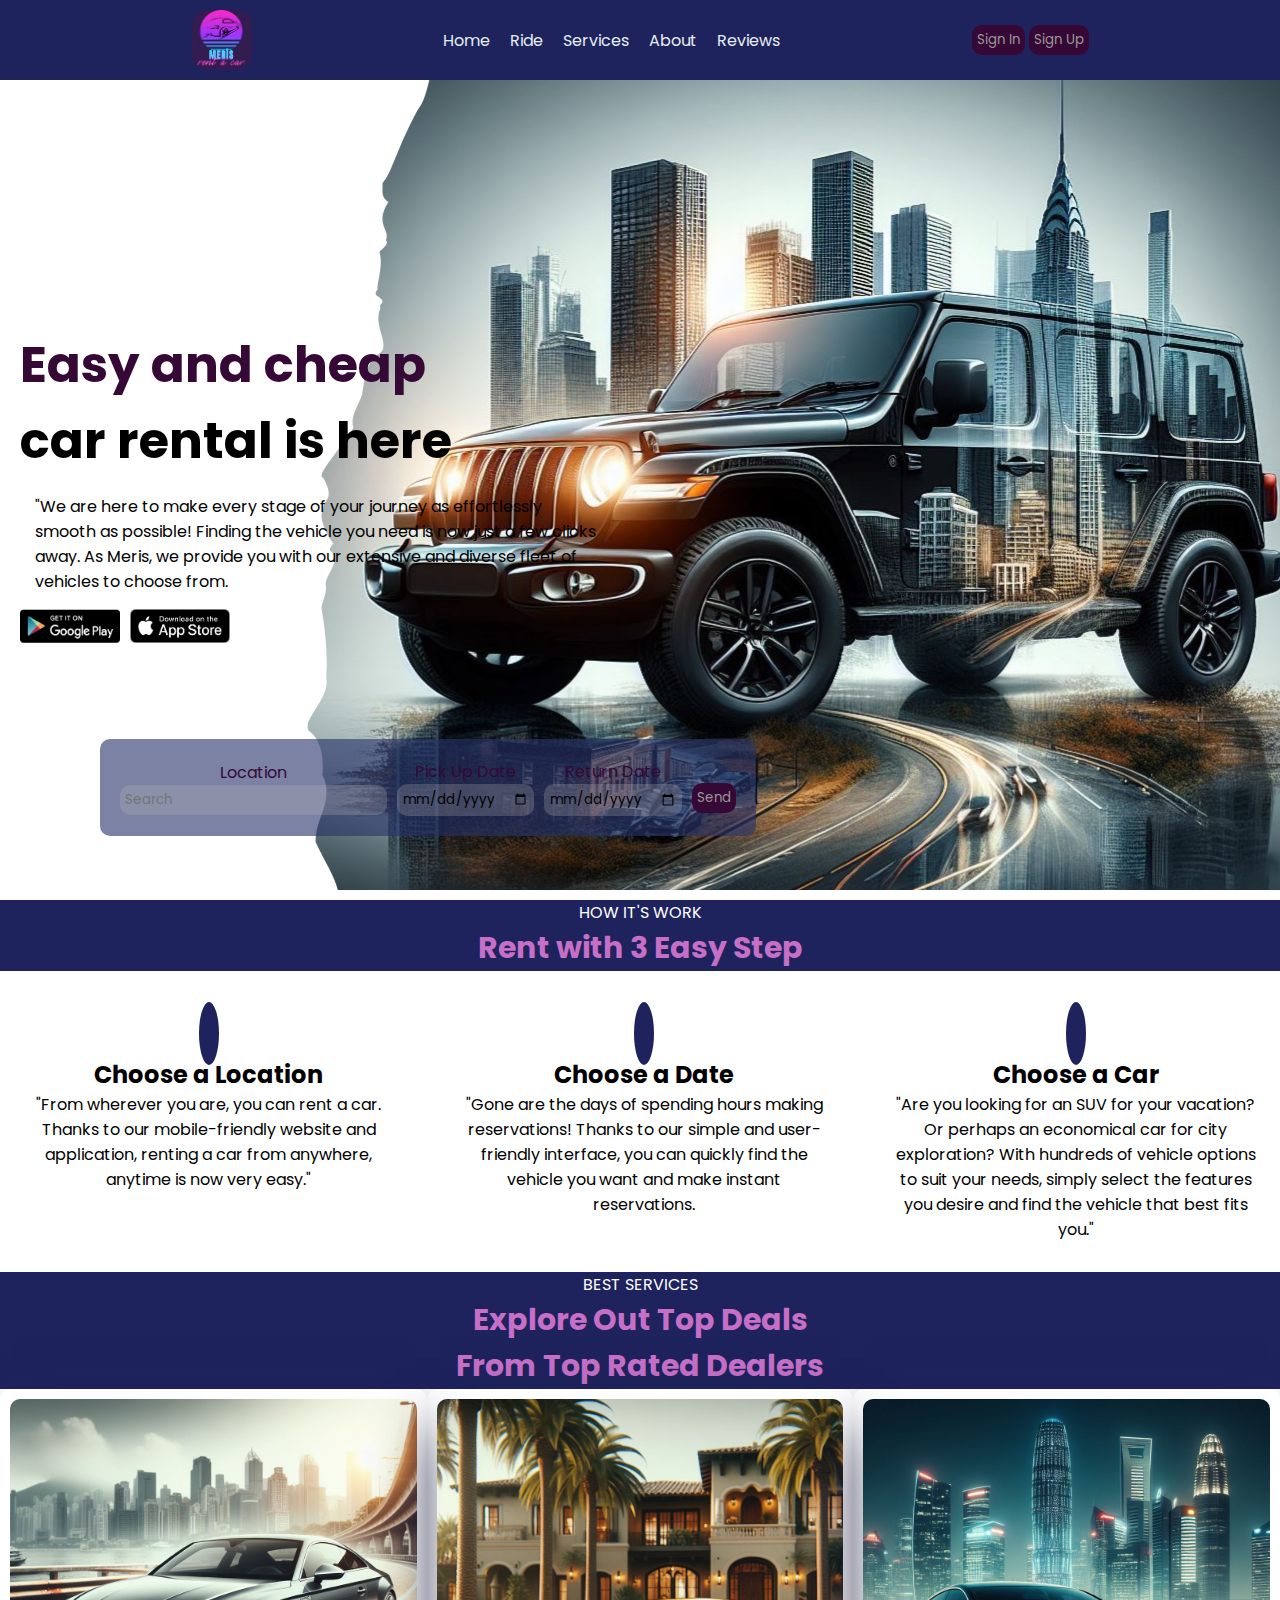
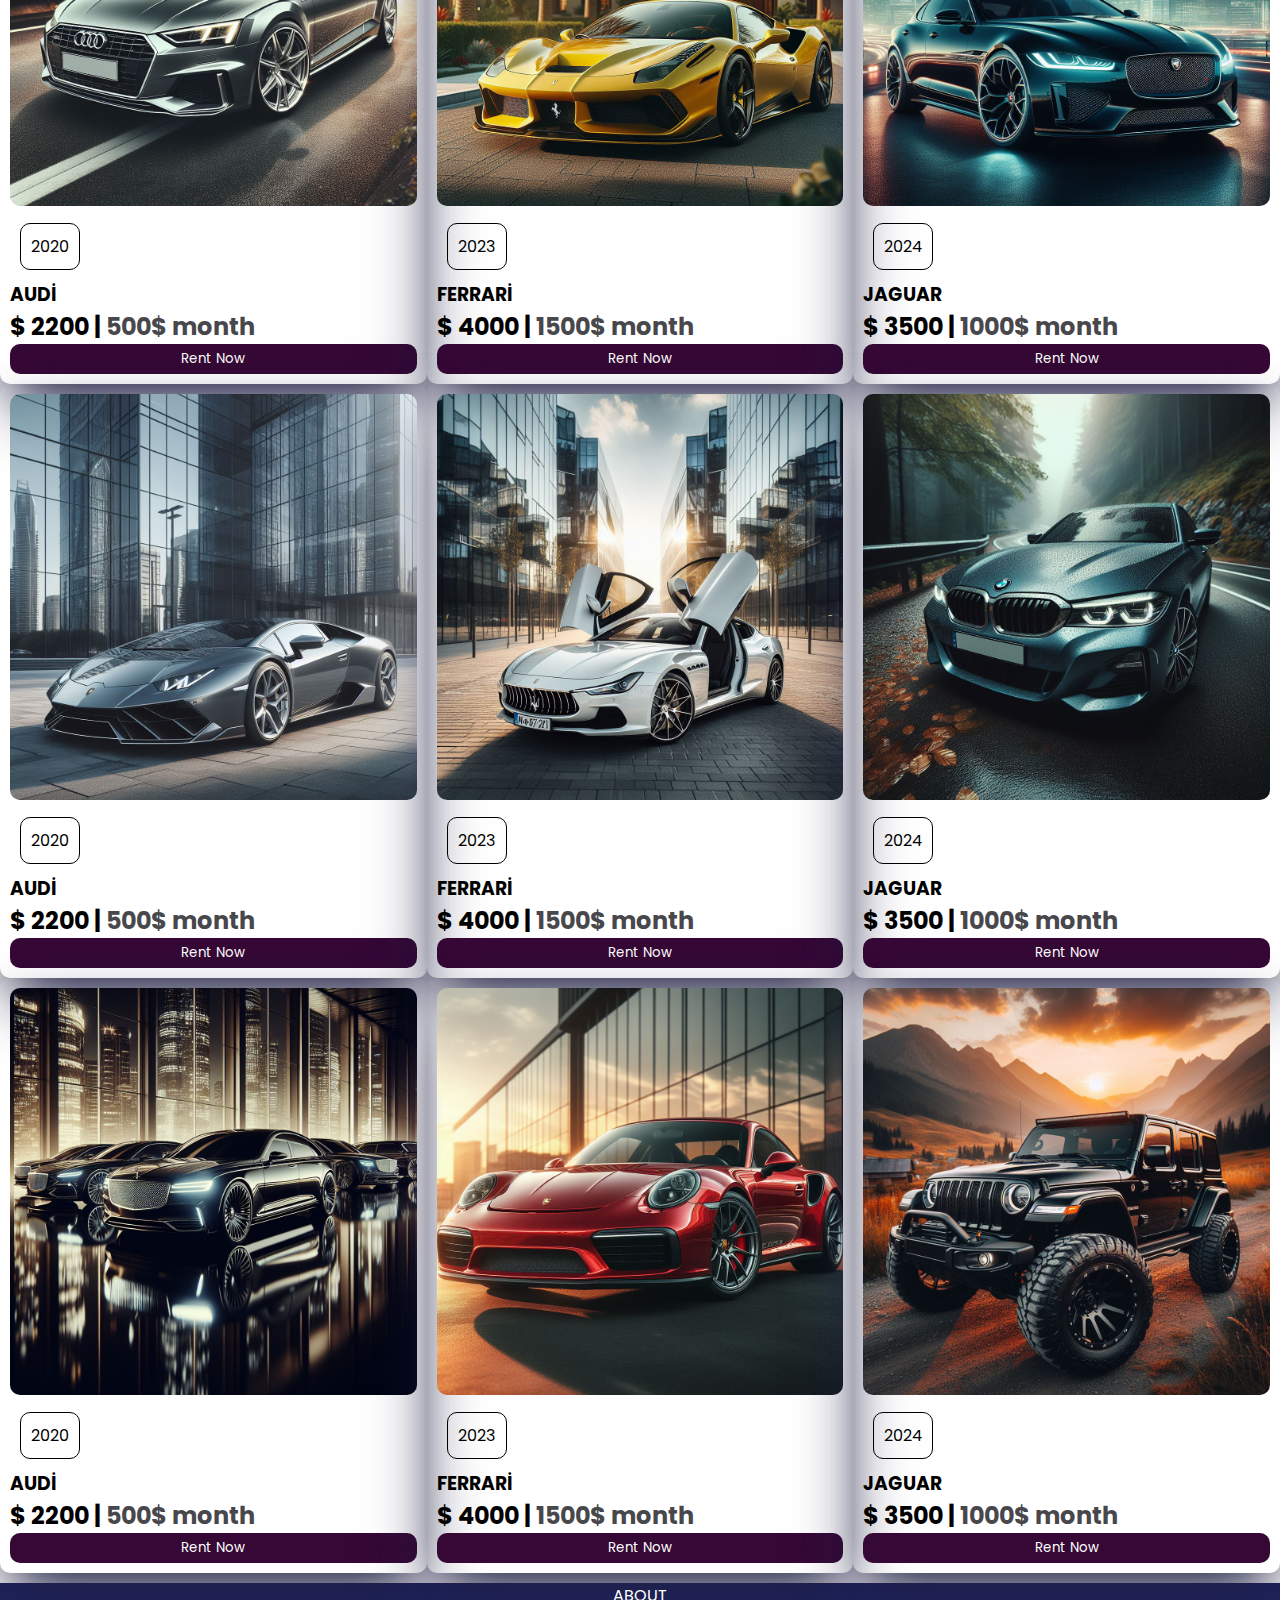
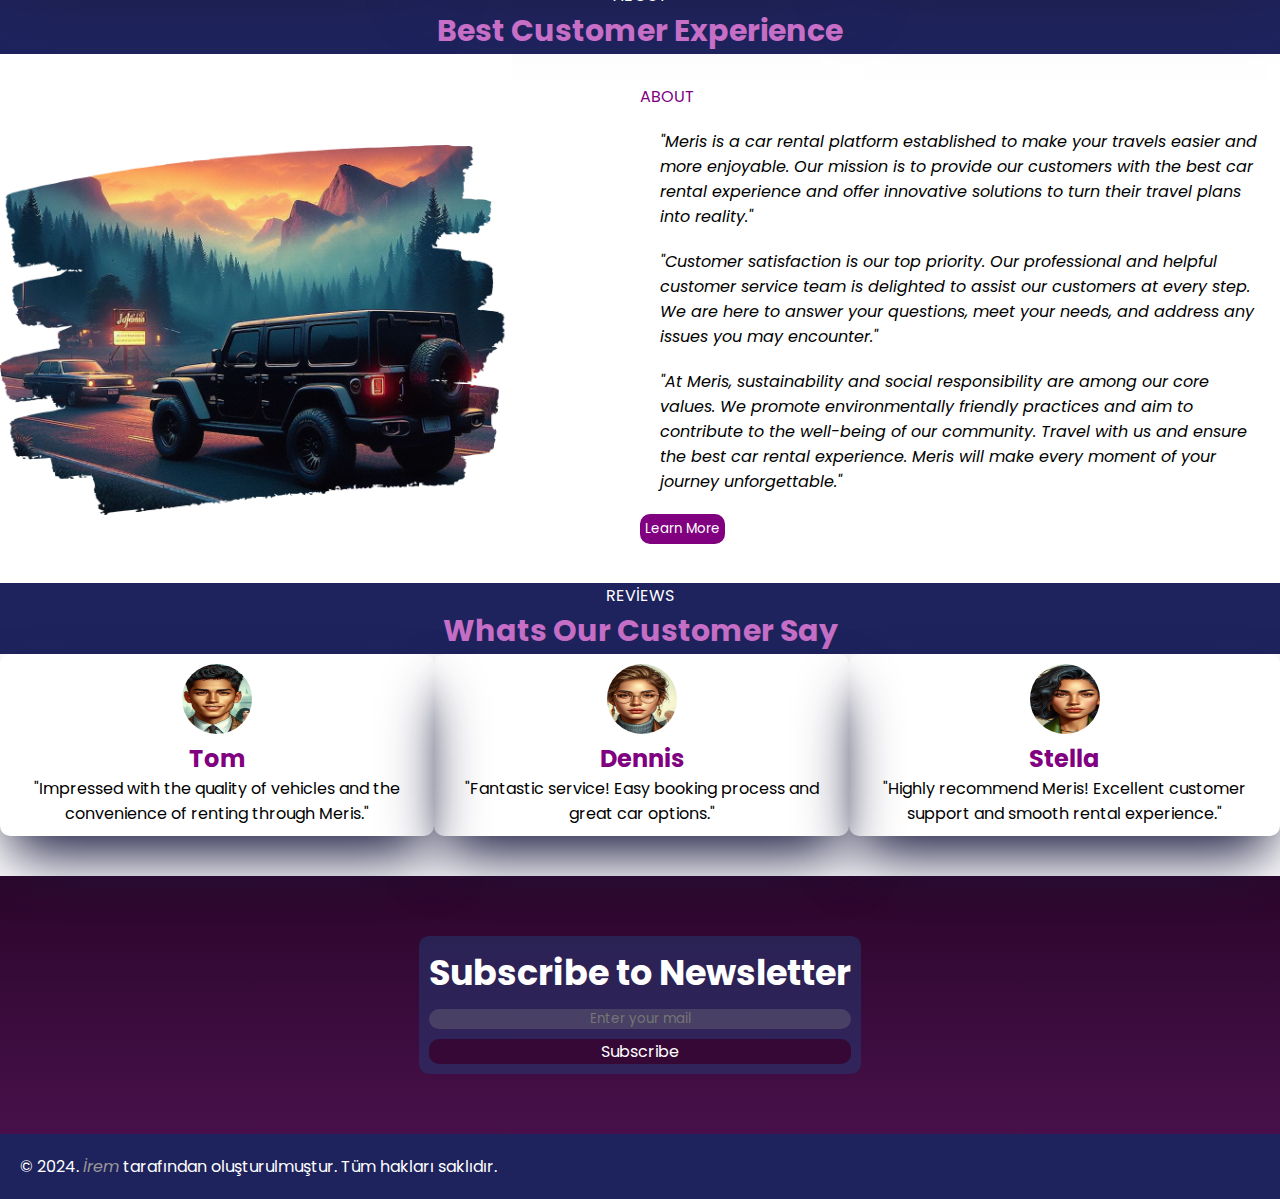
<file: index.html>
<!DOCTYPE html>
<html lang="en">
  <head>
    <meta charset="UTF-8" />
    <meta name="viewport" content="width=device-width, initial-scale=1.0" />
    <title>Document</title>
    <!--CSS-->
    <link rel="stylesheet" href="style.css" />
    <!--FontAwasome-->
    <link
      rel="stylesheet"
      href="https://cdnjs.cloudflare.com/ajax/libs/font-awesome/6.5.1/css/all.min.css"
      integrity="sha512-DTOQO9RWCH3ppGqcWaEA1BIZOC6xxalwEsw9c2QQeAIftl+Vegovlnee1c9QX4TctnWMn13TZye+giMm8e2LwA=="
      crossorigin="anonymous"
      referrerpolicy="no-referrer"
    />
  </head>
  <body>
    <header>
      <img src="images/logo.png" alt="" />
      <ul class="navbar">
        <li><a href="">Home</a></li>
        <li><a href="">Ride</a></li>
        <li><a href="">Services</a></li>
        <li><a href="">About</a></li>
        <li><a href="">Reviews</a></li>
      </ul>

      <div class="header-btn">
        <button>Sign In</button>
        <button>Sign Up</button>
      </div>
    </header>
    <!-- ana ekran -->
    <section class="home">
      <!-- metinler alanı -->
      <div class="text">
          <h1><span>Easy and cheap</span> <br>car rental is here</h1>
          <p>"We are here to make every stage of your journey as effortlessly smooth as possible! Finding the vehicle you need is now just a few clicks away. As Meris, we provide you with our extensive and diverse fleet of vehicles to choose from.</p>
          <div class="app-stores">
              <img src="images/play.png" alt="">
              <img src="images/ios.png" alt="">
          </div>
      </div>
    </section>
    
    <!-- form alanı -->
    <div class="form-container">

      <form>

          <div class="input-box">
              <span>Location</span>
              <input type="search" placeholder="Search">
          </div>
          <div class="input-box">
            <span>Pick Up Date</span>
            <input type="date" placeholder="Search">
        </div>

        <div class="input-box">
            <span>Return Date</span>
            <input type="date" placeholder="Search">
        </div>

        <div class="input-box">
            <button>Send</button>
        </div>

    </form>
    <!-- kiralama adımları -->
    <section>
      <div class="heading">
          <span>HOW IT'S WORK</span>
          <h1>Rent with 3 Easy Step</h1>
      </div>

      <div class="ride-container">

          <div class="box">
              <i class="fa-solid fa-location-dot"></i>
              <h2>Choose a Location</h2>
              <p>"From wherever you are, you can rent a car. Thanks to our mobile-friendly website and application, renting a car from anywhere, anytime is now very easy."</p>
          </div>

          <div class="box">
              <i class="fa-solid fa-calendar-days"></i>
              <h2>Choose a Date</h2>
              <p>"Gone are the days of spending hours making reservations! Thanks to our simple and user-friendly interface, you can quickly find the vehicle you want and make instant reservations.</p>
          </div>

          <div class="box">
              <i class="fa-solid fa-car"></i>
              <h2>Choose a Car</h2>
              <p>"Are you looking for an SUV for your vacation? Or perhaps an economical car for city exploration? With hundreds of vehicle options to suit your needs, simply select the features you desire and find the vehicle that best fits you."</p>
          </div>

      </div>
  </section>

    <!-- services -->
    <section class="services">
      <div class="heading">
        <span>BEST SERVICES</span>
        <h1>Explore Out Top Deals <br>
          From Top Rated Dealers</h1>
      </div>
      <div class="services-container">
        <div class="box">
        <div class="box-img">
          <img src="images/audi.jpeg" alt="">
        </div>
            <p>2020</p>
            <h3>AUDİ</h3>
            <h2>$ 2200 | <span> 500$ month</span></h2>
            <button>Rent Now</button>
        </div>
        <div class="box">
            <div class="box-img">
              <img src="images/ferrari.jpeg" alt="">
            </div>
            <p>2023</p>
            <h3>FERRARİ</h3>
            <h2>$ 4000 | <span> 1500$ month</span></h2>
            <button>Rent Now</button>
          </div>
          <div class="box">
              <div class="box-img">
                <img src="images/jaguar.jpeg" alt="">
              </div>
              <p>2024</p>
              <h3>JAGUAR</h3>
              <h2>$ 3500 | <span> 1000$ month</span></h2>
              <button>Rent Now</button>
           </div>
           <div class="box">
            <div class="box-img">
              <img src="images/lamborgini.jpeg" alt="">
            </div>
                <p>2020</p>
                <h3>AUDİ</h3>
                <h2>$ 2200 | <span> 500$ month</span></h2>
                <button>Rent Now</button>
            </div>
            <div class="box">
                <div class="box-img">
                  <img src="images/maserati.jpeg" alt="">
                </div>
                <p>2023</p>
                <h3>FERRARİ</h3>
                <h2>$ 4000 | <span> 1500$ month</span></h2>
                <button>Rent Now</button>
              </div>
              <div class="box">
                  <div class="box-img">
                    <img src="images/mavibmw.jpeg" alt="">
                  </div>
                  <p>2024</p>
                  <h3>JAGUAR</h3>
                  <h2>$ 3500 | <span> 1000$ month</span></h2>
                  <button>Rent Now</button>
               </div>
               <div class="box">
                <div class="box-img">
                  <img src="images/mercedes.jpeg" alt="">
                </div>
                    <p>2020</p>
                    <h3>AUDİ</h3>
                    <h2>$ 2200 | <span> 500$ month</span></h2>
                    <button>Rent Now</button>
                </div>
                <div class="box">
                    <div class="box-img">
                      <img src="images/porsche.jpeg" alt="">
                    </div>
                    <p>2023</p>
                    <h3>FERRARİ</h3>
                    <h2>$ 4000 | <span> 1500$ month</span></h2>
                    <button>Rent Now</button>
                  </div>
                  <div class="box">
                      <div class="box-img">
                        <img src="images/siyah jeep.jpeg"">
                      </div>
                      <p>2024</p>
                      <h3>JAGUAR</h3>
                      <h2>$ 3500 | <span> 1000$ month</span></h2>
                      <button>Rent Now</button>
                   </div>
      </div>
    </section>
    <!-- about -->
    <section class="about">
      <div class="heading">
        <span>ABOUT</span>
        <h1>Best Customer Experience</h1>
      </div>
      <div class="about-container">
        <div class="about-img">
          <img src="images/araba3...png" alt="">
        </div>
        <div class="about-text">
          <span>ABOUT</span>
          <p>
            "Meris is a car rental platform established to make your travels easier and more enjoyable. Our mission is to provide our customers with the best car rental experience and offer innovative solutions to turn their travel plans into reality."</p>
          <p>
            "Customer satisfaction is our top priority. Our professional and helpful customer service team is delighted to assist our customers at every step. We are here to answer your questions, meet your needs, and address any issues you may encounter."</p>
          <p>"At Meris, sustainability and social responsibility are among our core values. We promote environmentally friendly practices and aim to contribute to the well-being of our community.

            Travel with us and ensure the best car rental experience. Meris will make every moment of your journey unforgettable."</p>
            <button>Learn More</button>
        </div>
      </div>
    </section>
    <!-- REVIEWS -->
    <section class="reviews">
      <div class="heading">
        <span>REVİEWS</span>
        <h1>Whats Our Customer Say</h1>
      </div>
      <div class="reviews-container">
        <div class="box">
          <div class="rev-img">
              <img src="images/insan.1.jpeg" alt="">
          </div>
          <h2>Tom</h2>
          <div>
              <i class="fa-solid fa-star"></i>
              <i class="fa-solid fa-star"></i>
              <i class="fa-solid fa-star"></i>
              <i class="fa-solid fa-star"></i>
              <i class="fa-solid fa-star"></i>
          </div>
          <p>"Impressed with the quality of vehicles and the convenience of renting through Meris."</p>
      </div>
      <div class="box">
        <div class="rev-img">
            <img src="images/insan.3.jpeg" alt="">
        </div>
        <h2>Dennis</h2>
        <div>
            <i class="fa-solid fa-star"></i>
            <i class="fa-solid fa-star"></i>
            <i class="fa-solid fa-star"></i>
            <i class="fa-solid fa-star"></i>
            <i class="fa-solid fa-star"></i>
        </div>
        <p>"Fantastic service! Easy booking process and great car options."</p>
    </div>
    <div class="box">
      <div class="rev-img">
          <img src="images/insan.4.jpeg" alt="">
      </div>
      <h2>Stella</h2>
      <div>
          <i class="fa-solid fa-star"></i>
          <i class="fa-solid fa-star"></i>
          <i class="fa-solid fa-star"></i>
          <i class="fa-solid fa-star"></i>
          <i class="fa-solid fa-star-half"></i>
      </div>
      <p>"Highly recommend Meris! Excellent customer support and smooth rental experience."</p>
  </div>
  </div>

    </section>
    <!-- Newsletter -->
    <section class="newsletter">
      <div class="mail-box">
          <h2>Subscribe to Newsletter</h2>
          <input type="email" placeholder="Enter your mail">
          <a href="mail.html">Subscribe</a>
      </div>
  </section>
    <!-- footer -->
    <div class="copyright">
      <p>&#169; 2024. <a target="_blank" href="https://udemig.com/">İrem</a> tarafından oluşturulmuştur. Tüm hakları saklıdır.</p>
      <div class="social">
          <i class="fa-brands fa-linkedin"></i>
          <i class="fa-brands fa-facebook"></i>
          <i class="fa-brands fa-twitter"></i>
          <i class="fa-brands fa-pinterest"></i>
      </div>
  </div>
  </body>
</html>
</file>
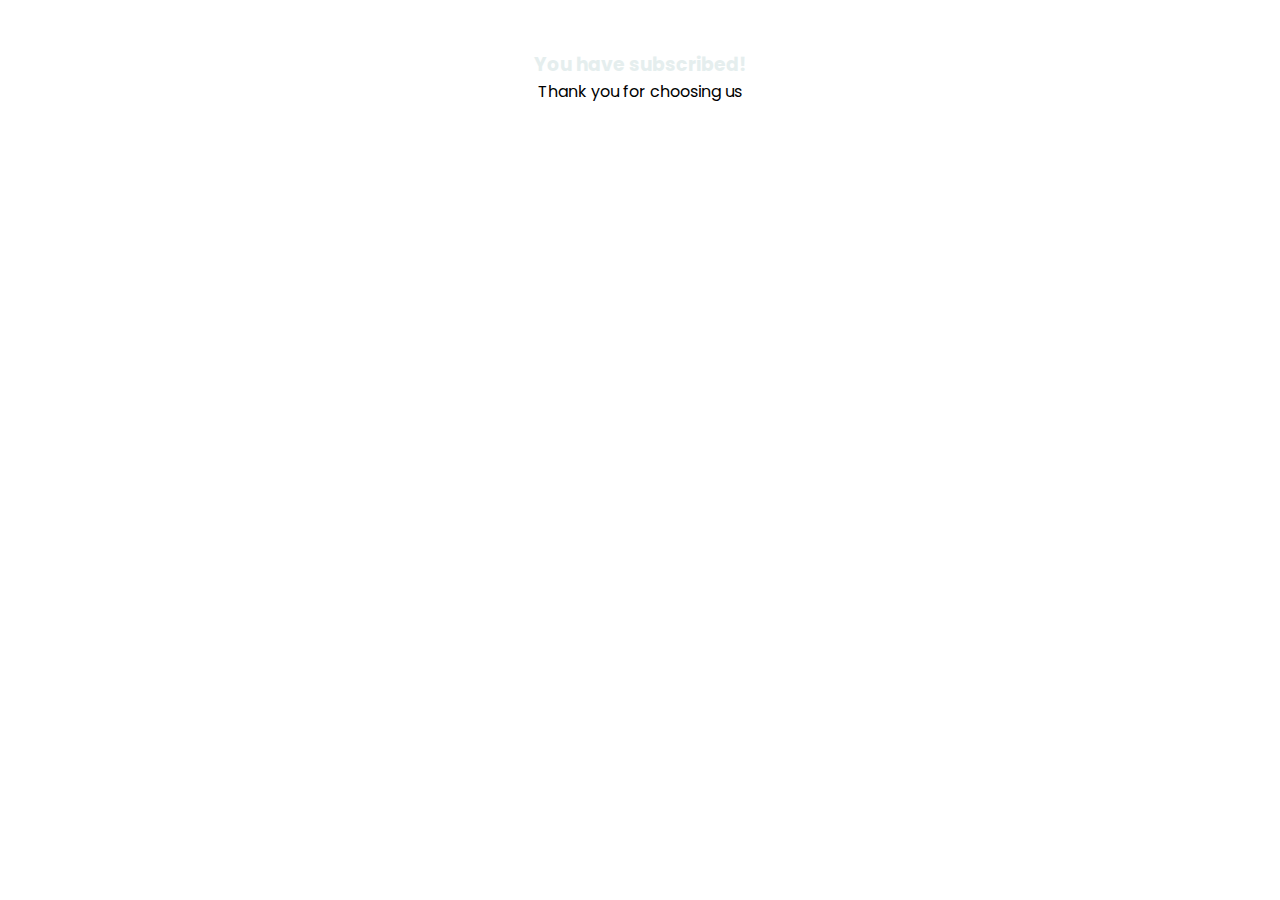
<file: mail.html>
<!DOCTYPE html>
<html lang="en">
  <head>
    <meta charset="UTF-8" />
    <meta name="viewport" content="width=device-width, initial-scale=1.0" />
    <title>Document</title>
    <link rel="stylesheet" href="style.css" />
    <!-- Font Awesome -->
    <link
      rel="stylesheet"
      href="https://cdnjs.cloudflare.com/ajax/libs/font-awesome/6.5.1/css/all.min.css"
      integrity="sha512-DTOQO9RWCH3ppGqcWaEA1BIZOC6xxalwEsw9c2QQeAIftl+Vegovlnee1c9QX4TctnWMn13TZye+giMm8e2LwA=="
      crossorigin="anonymous"
      referrerpolicy="no-referrer"
    />
  </head>
  <body>
    <div class="mail-box">
      <i class="fa-solid fa-circle-check"></i>
      <h3>You have subscribed!</h3>
      <p>Thank you for choosing us</p>
    </div>
  </body>
</html>
</file>
<file: style.css>
/*Google Fonts*/
@import url("https://fonts.googleapis.com/css2?family=Poppins&display=swap");

* {
  margin: 0;
  padding: 0;
  font-family: "Poppins", sans-serif;
  box-sizing: border-box;
}
/*değişkenler*/
:root {
  --main-color: rgb(53, 8, 53);
  --secondary-color: rgb(164, 140, 164);
  --text-color: #e5eeee;
  --bg-color: rgb(30, 35, 93);
  --white: #9b9797;
  --bg-secondary: purple;
}

header {
  display: flex;
  justify-content: space-evenly;
  align-items: center;
  background-color: var(--bg-color);
  padding: 10px;
  position: sticky;
  top: 0;
  z-index: 999;
  width: 100%;
}

header img {
  width: 60px;
  border-radius: 15px;
}
.navbar {
  display: flex;
}
.navbar li {
  list-style-type: none;
}
.navbar a {
  text-decoration: none;
  color: var(--text-color);
  padding: 10px;
}

.navbar a:hover {
  color: var(--main-color);
  transition: 0.5s;
}

.header-btn button {
  background-color: var(--main-color);
  color: var(--white);
  border: none;
  padding: 5px;
  border-radius: 10px;
  cursor: pointer;
}

.header-btn button:hover {
  background-color: var(--bg-secondary);
  transition: 0.5s;
}
/* home */
.home {
  background: url(images/kapak.1.png);
  height: 90vh;
  background-position: 120%;
  background-repeat: no-repeat;
  display: grid;
  grid-template-columns: repeat(2, 1fr);
  align-items: center;
  position: relative;
}
.text {
  padding: 20px;
}

.text h1 {
  font-size: 50px;
}

.text span {
  color: var(--main-color);
}

.text p {
  margin: 15px;
}

.app-stores {
  display: flex;
  gap: 10px;
}
.app-stores img {
  width: 100px;
  cursor: pointer;
}

.form-container form {
  display: flex;
  align-items: center;
  background-color: rgba(39, 50, 106, 0.612);
  gap: 10px;
  padding: 20px;
  border-radius: 10px;
  position: absolute;
  bottom: 4rem;
  left: 100px;
}

.input-box {
  display: flex;
  flex-direction: column;
  align-items: center;
}
.input-box span {
  color: var(--main-color);
}
.input-box input {
  outline: none;
  border: none;
  background-color: rgba(196, 185, 185, 0.247);
  padding: 5px;
  border-radius: 10px;
}
.input-box button {
  background-color: var(--main-color);
  color: var(--white);
  border: none;
  padding: 5px;
  border-radius: 10px;
  margin-top: 20px;
}
.input-box button:hover {
  background-color: var(--bg-secondary);
  cursor: pointer;
  transition: 0.5s;
  scale: 0.95s;
}

/* ride */
.heading {
  text-align: center;
  background-color: var(--bg-color);
  margin-top: 10px;
}
.heading h1 {
  font-size: 30px;
  color: rgb(199, 111, 199);
}
.heading span {
  color: white;
}
.ride-container {
  display: grid;
  grid-template-columns: repeat(3, auto);
  gap: 20px;
  margin-top: 20px;
}
.ride-container .box {
  text-align: center;
  padding: 20px;
}

.ride-container .box i {
  font-size: 30px;
  color: white;
  background-color: var(--bg-color);
  padding: 10px;
  border-radius: 50%;
}

.ride-container .box i:hover {
  background-color: var(--main-color);
  color: var(--white);
  transition: 0.5s;
  cursor: pointer;
}
/* services */
.services-container {
  display: grid;
  grid-template-columns: repeat(auto-fit, minmax(380px, auto));
}
.services-container .box {
  padding: 10px;
  border-radius: 10px;
  box-shadow: rgb(33, 33, 72) 0px 30px 60px -12px,
    rgba(0, 0, 0, 0.3) 0px 18px 36px -18px;
}
/*.services-container .box .box-img {
  width: 100%;
  height: 300px;
}
*/
.services-container .box .box-img img {
  width: 100%;
  height: 100%;
  object-fit: cover;
  border-radius: 10px;
}
.services-container .box .box-img img:hover {
  scale: 1.02;
  transition: 0.5s;
}
.services-container .box p {
  border: 1px solid black;
  width: 60px;
  padding: 10px;
  border-radius: 10px;
  margin: 10px;
}
.services-container .box h2 {
  color: black;
}
.services-container .box span {
  color: rgb(71, 71, 76);
}
.services-container .box button {
  background-color: rgb(53, 8, 53);
  color: white;
  border: none;
  padding: 5px;
  border-radius: 10px;
  width: 100%;
}
/* about */
.about-container {
  display: grid;
  grid-template-columns: repeat(2, 1fr);
  align-items: center;
}
.about-img img {
  width: 80%;
}
.about-text span {
  color: purple;
}
.about-text p {
  margin: 20px;
  font-style: italic;
}

.about-text button {
  background-color: purple;
  color: white;
  border: none;
  padding: 5px;
  border-radius: 10px;
}

.about-text button:hover {
  background-color: rgb(50, 10, 50);
  transition: 0.5s;
  cursor: pointer;
}

/* reviews */
.reviews-container {
  display: grid;
  grid-template-columns: repeat(3, auto);
}
.rev-img img {
  width: 70px;
  height: 70px;
  border: 2px solid --white;
  border-radius: 50%;
}
.reviews-container .box {
  display: flex;
  flex-direction: column;
  align-items: center;
  text-align: center;
  box-shadow: rgb(33, 33, 72) 0px 30px 60px -12px,
    rgba(0, 0, 0, 0.3) 0px 18px 36px -18px;
  padding: 10px;
  border-radius: 10px;
}
.reviews-container .box:hover {
  scale: 1.02;
  transition: 0.5s;
}
.reviews-container .box h2 {
  color: purple;
}
.reviews-container .box i {
  color: blue;
}
/* newsletter */
.newsletter {
  background: linear-gradient(rgb(43, 6, 43), rgb(71, 16, 74));
  margin-top: 40px;
  padding: 10px;
  display: flex;
  flex-direction: column;
  align-items: center;
}

.newsletter h2 {
  color: white;
  font-size: 35px;
}

.newsletter .mail-box {
  background-color: rgba(39, 50, 106, 0.612);
  display: flex;
  flex-direction: column;
  padding: 10px;
  border-radius: 10px;
}

.newsletter .mail-box input {
  border: none;
  outline: none;
  margin: 10px;
  background-color: rgba(128, 128, 128, 0.331);
  border-radius: 10px;
  text-align: center;
  width: 100%;
}

.newsletter .mail-box a {
  background-color: var(--main-color);
  color: white;
  border-radius: 10px;
  border: none;
  cursor: pointer;
  text-decoration: none;
  text-align: center;
  width: 100%;
}

.newsletter .mail-box a:hover {
  background-color: var(--bg-secondary);
  transition: 0.5s;
  scale: 0.96;
}

/* footer */
.copyright {
  display: flex;
  justify-content: space-between;
  align-items: center;
  background-color: rgb(30, 35, 93);
  color: #fff;
  padding: 20px;
}

.copyright a {
  color: var(--white);
  text-decoration: none;
  font-style: italic;
}
@media (max-width: 550px) {
  header {
    display: flex;
    flex-direction: column;
    gap: 10px;
  }
  .form-container form {
    display: flex;
    flex-direction: column;
    margin-left: 200px;
    transition: 0.5s;
  }
}

/* mail html alanı */
.mail-box {
  display: flex;
  justify-content: center;
  flex-direction: column;
  align-items: center;
  margin: 50px;
}

.mail-box h3 {
  color: var(--text-color);
}

.mail-box i {
  color: green;
}
</file>
